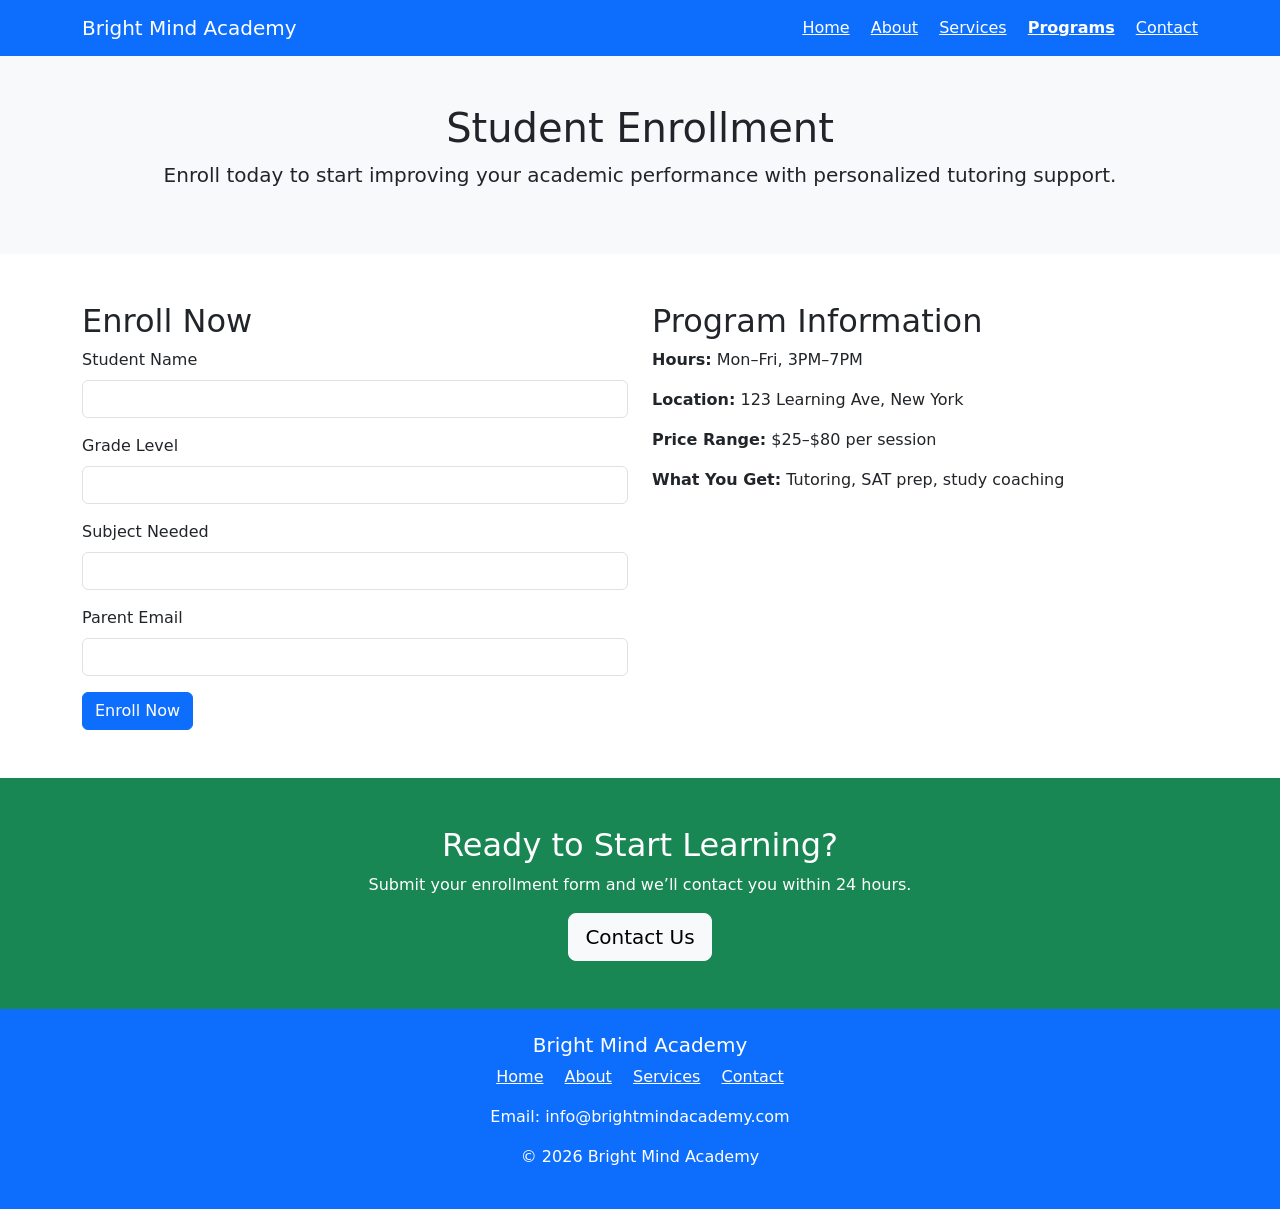
<file: business.html>
<!DOCTYPE html>
<html lang="en">

<head>
  <meta charset="UTF-8">
  <meta name="viewport" content="width=device-width, initial-scale=1.0">

  <title>Programs | Bright Mind Academy</title>

  <link href="https://cdn.jsdelivr.net/npm/bootstrap@5.3.3/dist/css/bootstrap.min.css" rel="stylesheet">
</head>

<body>

<!-- Navbar -->
<nav class="navbar navbar-expand-lg navbar-dark bg-primary">
  <div class="container">

    <a class="navbar-brand" href="index.html">
      Bright Mind Academy
    </a>

    <div>
      <a class="text-white me-3" href="index.html">Home</a>
      <a class="text-white me-3" href="about.html">About</a>
      <a class="text-white me-3" href="services.html">Services</a>
      <a class="text-white fw-bold me-3" href="business.html">Programs</a>
      <a class="text-white" href="contact.html">Contact</a>
    </div>

  </div>
</nav>

<!-- Header -->
<section class="bg-light text-center py-5">

  <div class="container">

    <h1>Student Enrollment</h1>

    <p class="lead">
      Enroll today to start improving your academic performance with personalized tutoring support.
    </p>

  </div>

</section>

<!-- Form + Info -->
<section class="container py-5">

  <div class="row">

    <!-- FORM -->
    <div class="col-md-6">

      <h2>Enroll Now</h2>

      <form>

        <div class="mb-3">

          <label for="studentName" class="form-label">
            Student Name
          </label>

          <input type="text" class="form-control" id="studentName" required>

        </div>

        <div class="mb-3">

          <label for="grade" class="form-label">
            Grade Level
          </label>

          <input type="text" class="form-control" id="grade" required>

        </div>

        <div class="mb-3">

          <label for="subject" class="form-label">
            Subject Needed
          </label>

          <input type="text" class="form-control" id="subject" required>

        </div>

        <div class="mb-3">

          <label for="email" class="form-label">
            Parent Email
          </label>

          <input type="email" class="form-control" id="email" required>

        </div>

        <button class="btn btn-primary">
          Enroll Now
        </button>

      </form>

    </div>

    <!-- INFO -->
    <div class="col-md-6">

      <h2>Program Information</h2>

      <p><strong>Hours:</strong> Mon–Fri, 3PM–7PM</p>
      <p><strong>Location:</strong> 123 Learning Ave, New York</p>
      <p><strong>Price Range:</strong> $25–$80 per session</p>
      <p><strong>What You Get:</strong> Tutoring, SAT prep, study coaching</p>

    </div>

  </div>

</section>

<!-- CTA -->
<section class="bg-success text-white text-center py-5">

  <div class="container">

    <h2>Ready to Start Learning?</h2>

    <p>
      Submit your enrollment form and we’ll contact you within 24 hours.
    </p>

    <a href="contact.html" class="btn btn-light btn-lg">
      Contact Us
    </a>

  </div>

</section>

<!-- Footer -->
<footer class="bg-primary text-white text-center p-4">

  <h5>Bright Mind Academy</h5>

  <div class="mb-3">

    <a href="index.html" class="text-white me-3">Home</a>
    <a href="about.html" class="text-white me-3">About</a>
    <a href="services.html" class="text-white me-3">Services</a>
    <a href="contact.html" class="text-white">Contact</a>

  </div>

  <p>Email: info@brightmindacademy.com</p>
  <p>© 2026 Bright Mind Academy</p>

</footer>

</body>
</html>
</file>
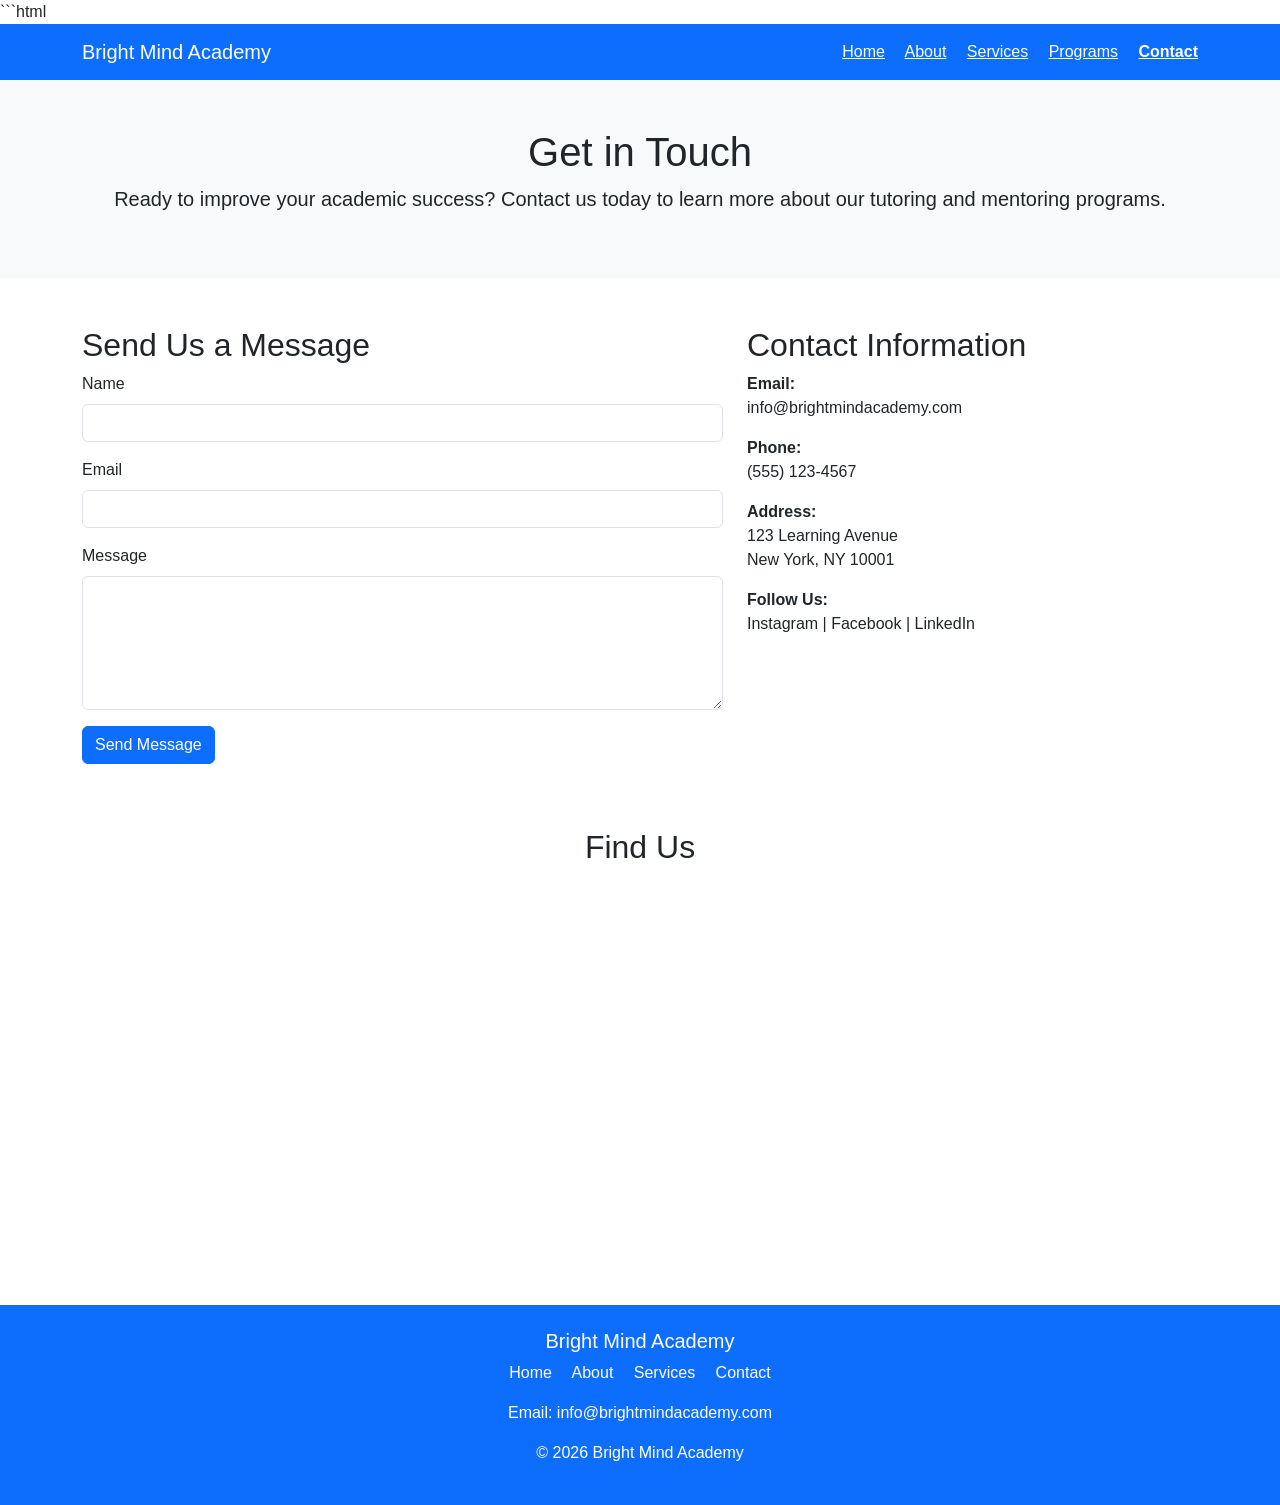
<file: contact.html>
```html
<!DOCTYPE html>
<html lang="en">
<head>
  <meta charset="UTF-8">
  <meta name="viewport" content="width=device-width, initial-scale=1.0">

  <title>Contact | Bright Mind Academy</title>

  <link href="https://cdn.jsdelivr.net/npm/bootstrap@5.3.3/dist/css/bootstrap.min.css" rel="stylesheet">

  <link rel="stylesheet" href="style.css">
</head>

<body>

<!-- Navbar -->
<nav class="navbar navbar-expand-lg navbar-dark bg-primary">
  <div class="container">

    <a class="navbar-brand" href="index.html">
      Bright Mind Academy
    </a>

    <div>
      <a class="text-white me-3" href="index.html">Home</a>
      <a class="text-white me-3" href="about.html">About</a>
      <a class="text-white me-3" href="services.html">Services</a>
      <a class="text-white me-3" href="business.html">Programs</a>
      <a class="text-white fw-bold" href="contact.html">Contact</a>
    </div>

  </div>
</nav>

<!-- Page Header -->
<section class="bg-light py-5 text-center">

  <div class="container">

    <h1>Get in Touch</h1>

    <p class="lead">
      Ready to improve your academic success? Contact us today to learn more about our tutoring and mentoring programs.
    </p>

  </div>

</section>

<!-- Contact Section -->
<section class="container py-5">

  <div class="row">

    <!-- Contact Form -->
    <div class="col-md-7">

      <h2>Send Us a Message</h2>

      <form>

        <div class="mb-3">

          <label for="name" class="form-label">
            Name
          </label>

          <input type="text"
                 class="form-control"
                 id="name"
                 required>

        </div>

        <div class="mb-3">

          <label for="email" class="form-label">
            Email
          </label>

          <input type="email"
                 class="form-control"
                 id="email"
                 required>

        </div>

        <div class="mb-3">

          <label for="message" class="form-label">
            Message
          </label>

          <textarea class="form-control"
                    id="message"
                    rows="5"
                    required></textarea>

        </div>

        <button type="submit" class="btn btn-primary">
          Send Message
        </button>

      </form>

    </div>

    <!-- Contact Info -->
    <div class="col-md-5">

      <h2>Contact Information</h2>

      <p>
        <strong>Email:</strong><br>
        info@brightmindacademy.com
      </p>

      <p>
        <strong>Phone:</strong><br>
        (555) 123-4567
      </p>

      <p>
        <strong>Address:</strong><br>
        123 Learning Avenue<br>
        New York, NY 10001
      </p>

      <p>
        <strong>Follow Us:</strong><br>
        Instagram | Facebook | LinkedIn
      </p>

    </div>

  </div>

</section>

<!-- Map -->
<section class="container pb-5">

  <h2 class="text-center mb-4">
    Find Us
  </h2>

  <figure>

    <iframe
      src="https://maps.google.com/maps?q=New%20York&t=&z=13&ie=UTF8&iwloc=&output=embed"
      width="100%"
      height="350"
      style="border:0;"
      loading="lazy">
    </iframe>

  </figure>

</section>

<!-- Footer -->
<footer class="bg-primary text-white text-center p-4">

  <h5>Bright Mind Academy</h5>

  <div class="mb-3">

    <a href="index.html" class="text-white me-3">Home</a>

    <a href="about.html" class="text-white me-3">About</a>

    <a href="services.html" class="text-white me-3">Services</a>

    <a href="contact.html" class="text-white">Contact</a>

  </div>

  <p>Email: info@brightmindacademy.com</p>

  <p>© 2026 Bright Mind Academy</p>

</footer>

</body>
</html>
</file>
<file: style.css>
body {
    font-family: Arial, sans-serif;
}

.card {
    transition: 0.3s;
}

.card:hover {
    transform: translateY(-5px);
}

footer a {
    text-decoration: none;
}

footer a:hover {
    text-decoration: underline;
}
</file>
